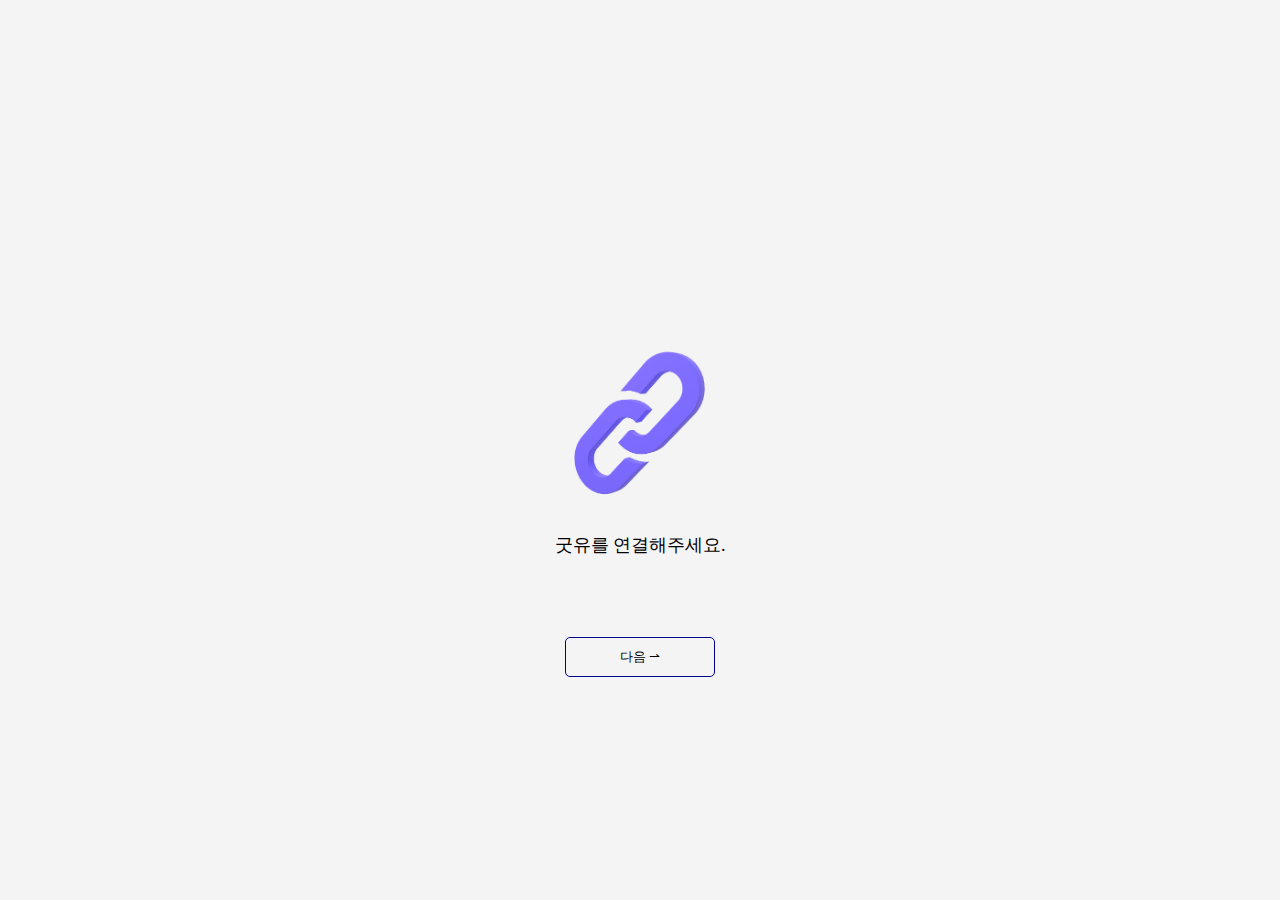
<file: LODING/link.html>
<!DOCTYPE html>
<html lang="ko">

<head>
    <link rel="stylesheet" href="./CSS/link.css">
</head>

<body>
    <div>
        <img src="./IMG/link.png" alt="연결해주세요">
        <p>굿유를 연결해주세요.</p>

        <button>다음 &#8640;</button>
    </div>
</body>

</html>
</file>
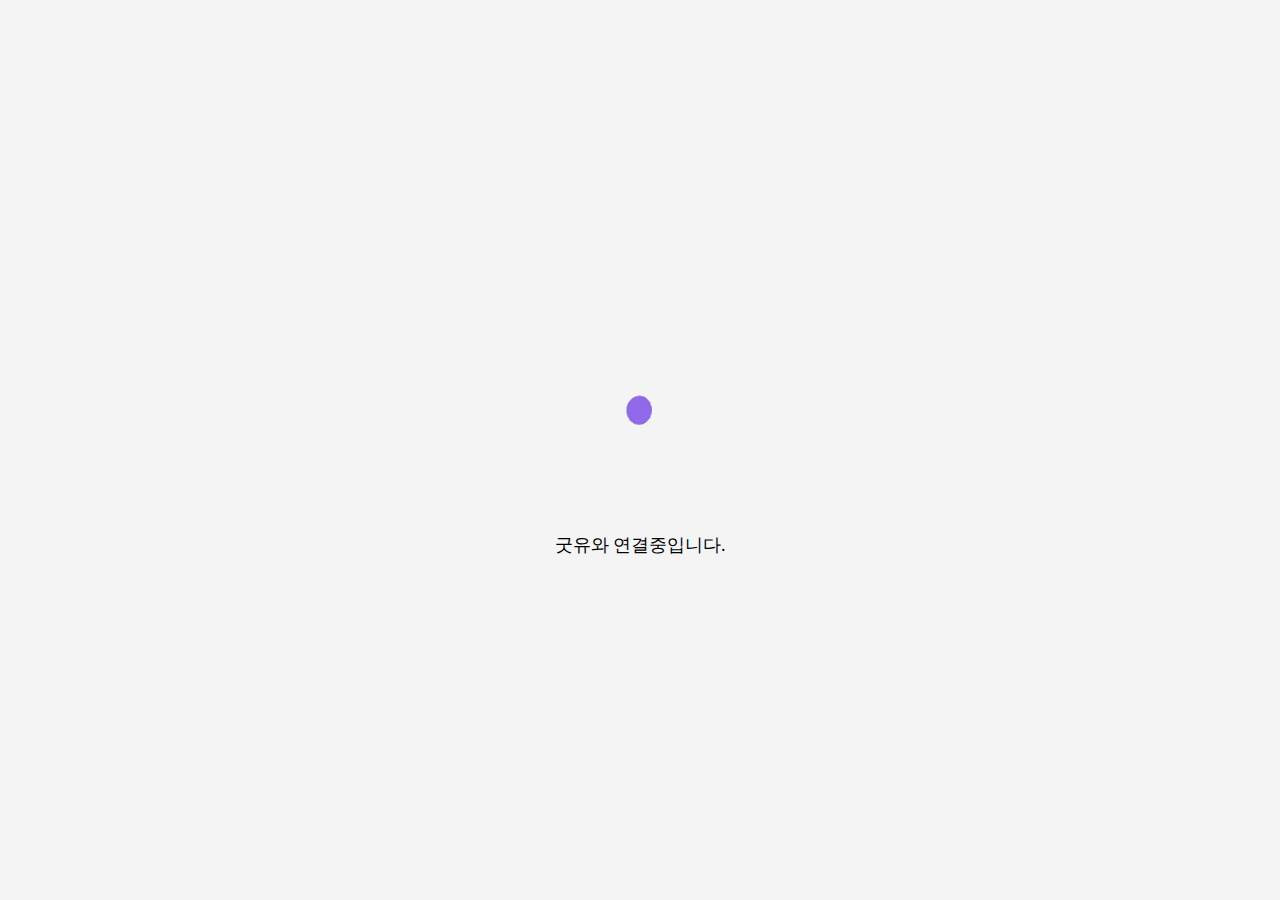
<file: LODING/loding.html>
<!DOCTYPE html>
<html lang="ko">

<head>
    <link rel="stylesheet" href="./CSS/loding.css">
</head>

<body>
    <div>
        <img src="./IMG/--unscreen.gif" alt="연결해 이년ㄴ아">
        <p>굿유와 연결중입니다.</p>
    </div>
</body>

</html>
</file>
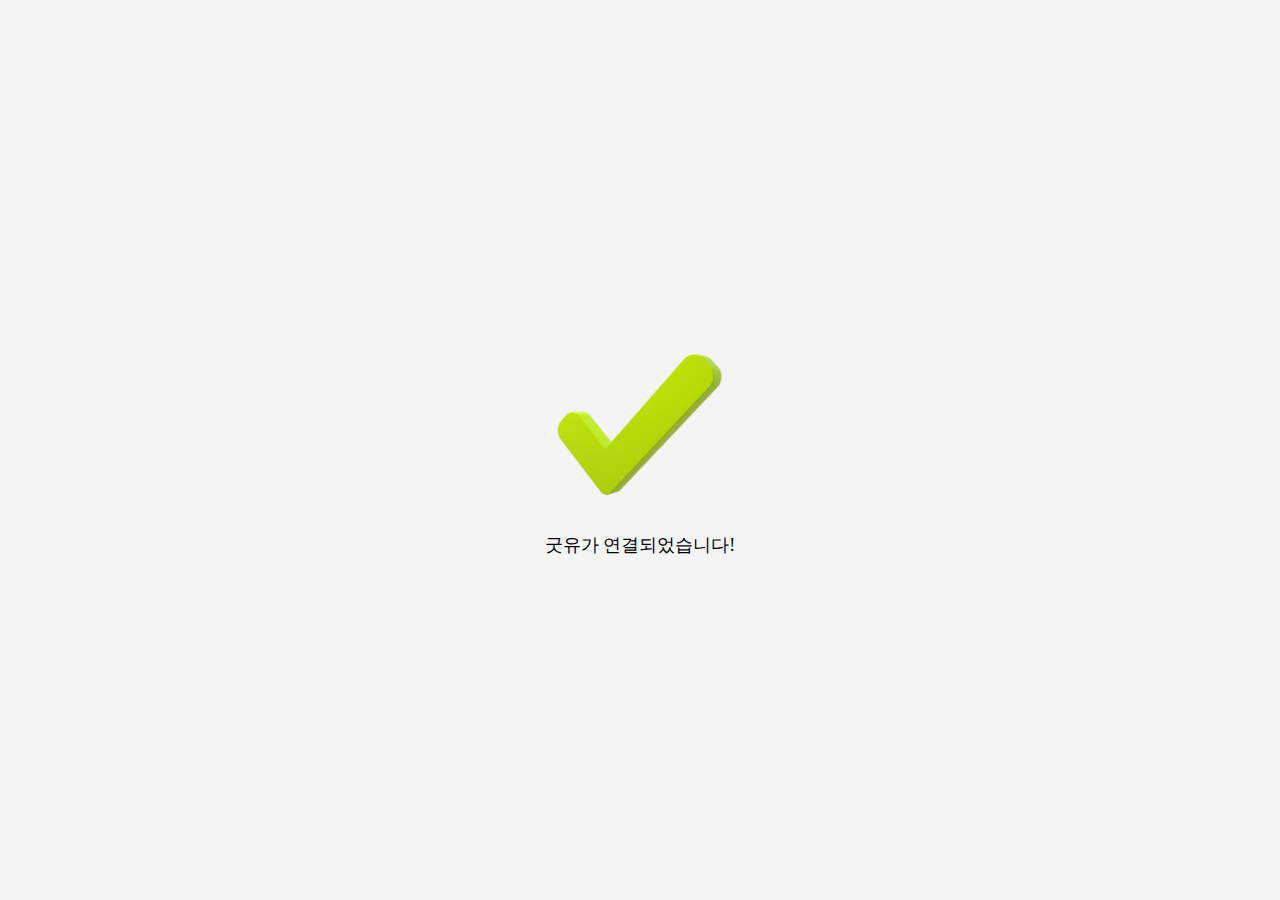
<file: LODING/success.html>
<!DOCTYPE html>
<html lang="ko">

<head>
    <link rel="stylesheet" href="./CSS/success.css">
</head>

<body>
    <div>
        <img src="./IMG/success.png" alt="연결해주세요">
        <p>굿유가 연결되었습니다!</p>
    </div>
</body>

</html>
</file>
<file: LODING/CSS/link.css>
* {
  margin: 0;
  padding: 0;
}
div {
  width: 100%;
  height: 100vh;
  background-color: rgb(244, 244, 244);

  display: flex;
  flex-direction: column;
  justify-content: center;
  align-items: center;
}
img {
  width: 172px;
  height: 172px;
  margin: 120px 0 17px 0;
}
p {
  font-size: 18px;
}
div > button {
  width: 150px;
  height: 40px;
  border-radius: 5px;
  border: 0.5px solid darkblue;
  background-color: rgb(244, 244, 244);
  margin-top: 80px;
  transition: all 0.5s;
  /* box-shadow: 3px 3px 5px -2px gray; */
}
div > button:hover {
  background-color: black;
  color: white;
}
</file>
<file: LODING/CSS/loding.css>
* {
  margin: 0;
  padding: 0;
}
div {
  width: 100%;
  height: 100vh;
  background-color: rgb(244, 244, 244);

  display: flex;
  flex-direction: column;
  justify-content: center;
  align-items: center;
}
img {
  width: 300px;
  height: 250px;
}
p {
  font-size: 18px;
  margin-bottom: 60px;
}
</file>
<file: LODING/CSS/success.css>
* {
  margin: 0;
  padding: 0;
}
div {
  width: 100%;
  height: 100vh;
  background-color: rgb(244, 244, 244);

  display: flex;
  flex-direction: column;
  justify-content: center;
  align-items: center;
}
img {
  width: 172px;
  height: 172px;
  margin-bottom: 17px;
}
p {
  font-size: 18px;
}
</file>
